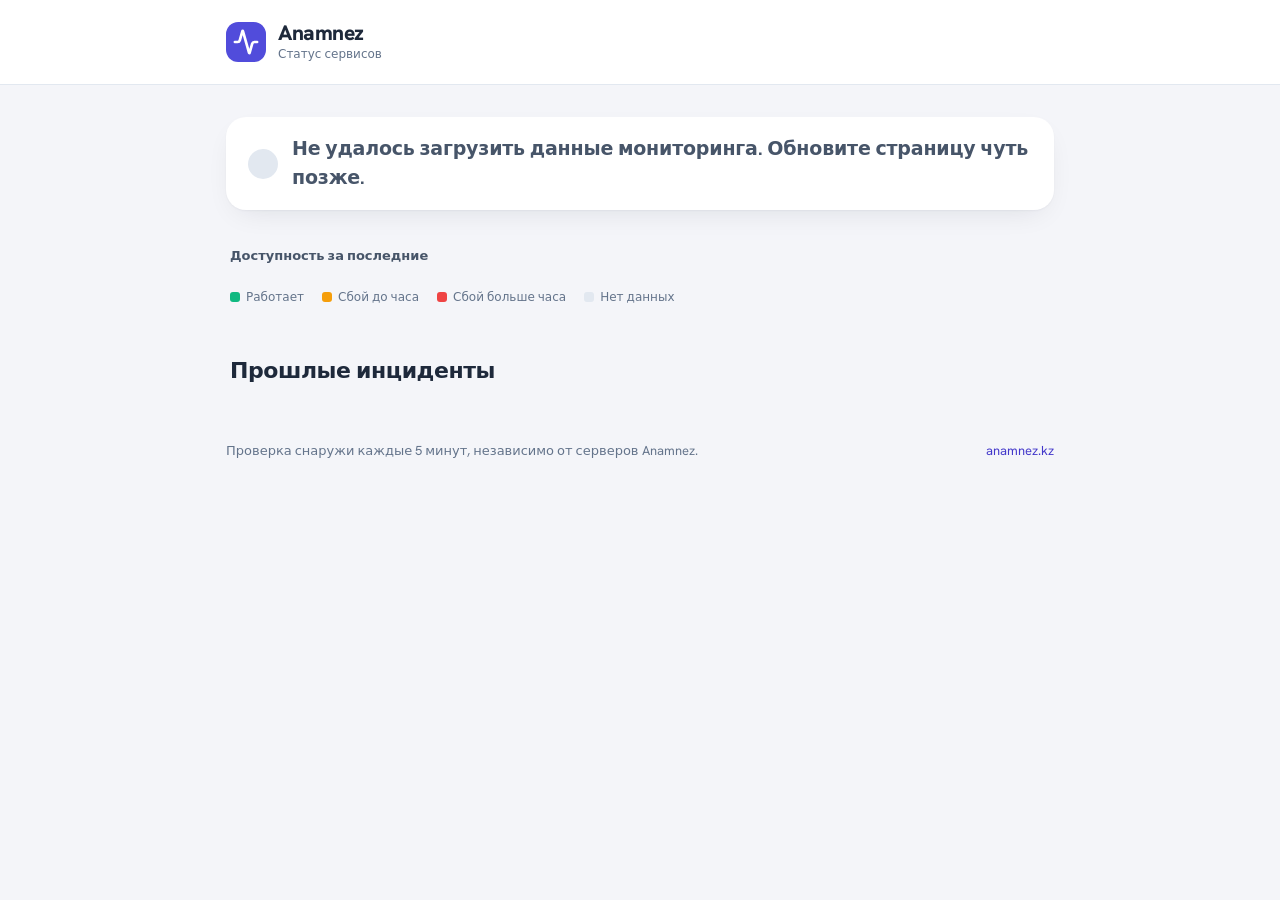
<file: index.html>
<!doctype html>
<html lang="ru">
<head>
  <meta charset="utf-8">
  <meta name="viewport" content="width=device-width, initial-scale=1">
  <meta name="color-scheme" content="light">
  <title>Anamnez — статус сервисов</title>
  <meta name="description" content="Текущее состояние сервисов Anamnez, доступность за 90 дней и история инцидентов.">
  <link rel="icon" href="logo.svg" type="image/svg+xml">
  <link rel="preconnect" href="https://fonts.googleapis.com">
  <link rel="preconnect" href="https://fonts.gstatic.com" crossorigin>
  <link rel="stylesheet" href="https://fonts.googleapis.com/css2?family=Hanken+Grotesk:wght@400;500;600;700;800&display=swap">
  <link rel="stylesheet" href="styles.css?v=20261028c">
</head>
<body>
  <header class="top">
    <div class="wrap top-inner">
      <a class="brand" href="https://www.anamnez.kz">
        <img src="logo.svg" alt="" width="40" height="40">
        <span>
          <span class="brand-name">Anamnez</span>
          <span class="brand-sub">Статус сервисов</span>
        </span>
      </a>
      <a class="btn" id="subscribe" hidden>Подписаться на обновления</a>
    </div>
  </header>

  <main class="wrap">
    <section id="banner" class="main-view banner loading" aria-live="polite">
      <span class="banner-icon" aria-hidden="true"></span>
      <span class="banner-text">Загружаем состояние сервисов…</span>
    </section>

    <section id="incident" class="incident-page" hidden></section>

    <section id="active" class="active" hidden></section>

    <div class="main-view caption">
      <span>Доступность за последние <span class="days-n"></span></span>
      <span id="checked" class="muted"></span>
    </div>

    <section class="main-view card" id="components" aria-label="Сервисы"></section>

    <ul class="main-view legend" aria-label="Обозначения">
      <li><i class="bar-ok"></i>Работает</li>
      <li><i class="bar-minor"></i>Сбой до часа</li>
      <li><i class="bar-major"></i>Сбой больше часа</li>
      <li><i class="bar-none"></i>Нет данных</li>
    </ul>

    <section class="main-view past">
      <h2>Прошлые инциденты</h2>
      <div id="past"></div>
    </section>
  </main>

  <footer class="wrap foot">
    <span>Проверка снаружи каждые 5 минут, независимо от серверов Anamnez.</span>
    <a href="https://www.anamnez.kz">anamnez.kz</a>
  </footer>

  <div id="tip" class="tip" role="tooltip" hidden></div>

  <script src="app.js?v=20261028c"></script>
</body>
</html>
</file>
<file: styles.css>
/* Anamnez design tokens — same values as apps/frontend/tailwind.config.ts */
:root {
  --brand: #514cdb;
  --brand-600: #4f46e5;
  --brand-700: #4338ca;
  --brand-50: #eef2ff;
  --canvas: #f4f5f9;
  --surface: #ffffff;
  --line: #e2e8f0;
  --ink: #1e293b;
  --ink-soft: #475569;
  --ink-muted: #64748b;
  --ink-faint: #94a3b8;
  --ok: #10b981;
  --ok-ink: #047857;
  --minor: #f59e0b;
  --minor-ink: #b45309;
  --major: #ef4444;
  --major-ink: #b91c1c;
  --none: #e2e8f0;
  --radius-card: 1.75rem;
  --shadow-card: 0 1px 2px rgba(15, 23, 42, .04), 0 10px 30px -12px rgba(15, 23, 42, .12);
  --shadow-pop: 0 8px 40px -8px rgba(15, 23, 42, .22);
  --shadow-btn: 0 6px 18px -6px rgba(79, 70, 229, .55);
}

* { box-sizing: border-box; }
[hidden] { display: none !important; }

body {
  margin: 0;
  background: var(--canvas);
  color: var(--ink);
  font: 400 15px/1.5 "Hanken Grotesk", system-ui, sans-serif;
  font-feature-settings: 'ss01', 'cv01';
  -webkit-font-smoothing: antialiased;
}

a { color: var(--brand-700); text-decoration: none; }
a:hover { text-decoration: underline; }

.wrap { width: 100%; max-width: 860px; margin: 0 auto; padding: 0 16px; }
.muted { color: var(--ink-muted); }

/* header */
.top {
  background: var(--surface);
  border-bottom: 1px solid var(--line);
}
.top-inner {
  display: flex;
  align-items: center;
  justify-content: space-between;
  gap: 16px;
  min-height: 84px;
}
.brand { display: inline-flex; align-items: center; gap: 12px; color: var(--ink); }
.brand:hover { text-decoration: none; }
.brand img { flex: none; }
.brand-name { display: block; font-size: 21px; font-weight: 800; letter-spacing: -0.02em; line-height: 1.1; }
.brand-sub { display: block; font-size: 12px; font-weight: 500; color: var(--ink-muted); }

.btn {
  display: inline-flex;
  align-items: center;
  border-radius: 12px;
  padding: 10px 16px;
  background: var(--brand-600);
  color: #fff;
  font-weight: 600;
  font-size: 14px;
  box-shadow: var(--shadow-btn);
  white-space: nowrap;
}
.btn:hover { background: var(--brand-700); text-decoration: none; }

main.wrap { padding-top: 32px; padding-bottom: 24px; }

/* overall banner */
.banner {
  display: flex;
  align-items: center;
  gap: 14px;
  padding: 18px 22px;
  border-radius: 20px;
  color: #fff;
  font-size: 19px;
  font-weight: 700;
  letter-spacing: -0.01em;
  box-shadow: var(--shadow-card);
}
.banner.ok { background: var(--ok); }
.banner.minor { background: var(--minor); }
.banner.major { background: var(--major); }
.banner.loading, .banner.error { background: var(--surface); color: var(--ink-soft); }
.banner-icon {
  flex: none;
  width: 30px;
  height: 30px;
  border-radius: 50%;
  background: rgba(255, 255, 255, .22) center / 18px no-repeat;
}
.banner.ok .banner-icon { background-image: url("data:image/svg+xml,%3Csvg xmlns='http://www.w3.org/2000/svg' viewBox='0 0 24 24' fill='none' stroke='%23fff' stroke-width='3' stroke-linecap='round' stroke-linejoin='round'%3E%3Cpath d='M20 6 9 17l-5-5'/%3E%3C/svg%3E"); }
.banner.minor .banner-icon,
.banner.major .banner-icon { background-image: url("data:image/svg+xml,%3Csvg xmlns='http://www.w3.org/2000/svg' viewBox='0 0 24 24' fill='none' stroke='%23fff' stroke-width='3' stroke-linecap='round'%3E%3Cpath d='M12 7v6M12 17h.01'/%3E%3C/svg%3E"); }
.banner.loading .banner-icon, .banner.error .banner-icon { background-color: var(--line); }
.banner.loading .banner-icon { animation: pulse 1.4s ease-in-out infinite; }
@keyframes pulse { 50% { opacity: .4; } }

/* active incidents */
.active { display: grid; gap: 12px; margin-top: 16px; }
.incident-card {
  background: var(--surface);
  border-radius: 20px;
  box-shadow: var(--shadow-card);
  padding: 18px 22px;
  border-left: 6px solid var(--major);
}
.incident-card.minor { border-left-color: var(--minor); }
.incident-card h3 { margin: 0 0 4px; font-size: 17px; font-weight: 700; }
.incident-card p { margin: 0; color: var(--ink-soft); font-size: 14px; }
.incident-card .stage { font-weight: 700; color: var(--major-ink); }
.incident-card.minor .stage { color: var(--minor-ink); }

/* components */
.caption {
  display: flex;
  justify-content: space-between;
  flex-wrap: wrap;
  gap: 4px 16px;
  margin: 36px 4px 10px;
  font-size: 13px;
  font-weight: 600;
  color: var(--ink-soft);
}
.card {
  background: var(--surface);
  border-radius: var(--radius-card);
  box-shadow: var(--shadow-card);
  overflow: hidden;
}
.comp { padding: 22px 26px 18px; }
.comp + .comp { border-top: 1px solid var(--line); }
.comp-head { display: flex; align-items: baseline; justify-content: space-between; gap: 12px; }
.comp-name { font-weight: 700; font-size: 16px; }
.comp-desc { display: block; font-size: 13px; color: var(--ink-muted); font-weight: 400; }
.state { flex: none; font-size: 14px; font-weight: 600; }
.state.ok { color: var(--ok-ink); }
.state.minor { color: var(--minor-ink); }
.state.major { color: var(--major-ink); }
.state.none { color: var(--ink-faint); }

.bars { display: flex; gap: 2px; height: 34px; margin-top: 14px; }
.bar { flex: 1 1 0; min-width: 0; border-radius: 3px; cursor: default; transition: opacity .12s; }
.bars:hover .bar { opacity: .55; }
.bars .bar:hover, .bars .bar.on { opacity: 1; }
.bar-ok { background: var(--ok); }
.bar-minor { background: var(--minor); }
.bar-major { background: var(--major); }
.bar-none { background: var(--none); }

.comp-foot {
  display: flex;
  align-items: center;
  gap: 10px;
  margin-top: 8px;
  font-size: 12px;
  color: var(--ink-faint);
  white-space: nowrap;
}
.comp-foot .rule { flex: 1; height: 1px; background: var(--line); }
.comp-foot .pct { color: var(--ink-muted); font-weight: 600; }

.legend {
  display: flex;
  flex-wrap: wrap;
  gap: 6px 18px;
  list-style: none;
  margin: 12px 4px 0;
  padding: 0;
  font-size: 12px;
  color: var(--ink-muted);
}
.legend li { display: inline-flex; align-items: center; gap: 6px; }
.legend i { width: 10px; height: 10px; border-radius: 3px; }

/* past incidents */
.past { margin-top: 48px; }
.past h2 { margin: 0 4px 6px; font-size: 22px; font-weight: 800; letter-spacing: -0.02em; }
.day { padding: 16px 4px; border-bottom: 1px solid var(--line); }
.day:last-child { border-bottom: 0; }
.day h3 { margin: 0 0 6px; font-size: 15px; font-weight: 700; }
.day .empty { margin: 0; color: var(--ink-faint); font-size: 14px; }
.past-item + .past-item { margin-top: 10px; }
.past-item a { font-weight: 700; color: var(--major-ink); }
.past-item.minor a { color: var(--minor-ink); }
.past-item p { margin: 2px 0 0; font-size: 13px; color: var(--ink-muted); }

.foot {
  display: flex;
  justify-content: space-between;
  flex-wrap: wrap;
  gap: 8px 16px;
  padding-top: 24px;
  padding-bottom: 40px;
  font-size: 13px;
  color: var(--ink-muted);
}

/* bar tooltip */
.tip {
  position: absolute;
  z-index: 10;
  width: 240px;
  padding: 12px 14px;
  border-radius: 14px;
  background: var(--surface);
  box-shadow: var(--shadow-pop);
  font-size: 13px;
  pointer-events: none;
}
.tip strong { display: block; font-size: 14px; margin-bottom: 4px; }
.tip .tip-row { display: flex; align-items: center; gap: 6px; color: var(--ink-soft); }
.tip .tip-row i { width: 8px; height: 8px; border-radius: 50%; flex: none; }
.tip ul { margin: 6px 0 0; padding-left: 16px; color: var(--ink-muted); }

/* Statuspage-style responsive history: 90 days on desktop, 60 on tablets, 30 on phones */
.days-60, .days-30 { display: none; }
@media (max-width: 760px) {
  .bars .bar:nth-child(-n+30) { display: none; }
  .days-90 { display: none; } .days-60 { display: inline; }
}
@media (max-width: 540px) {
  .bars .bar:nth-child(-n+60) { display: none; }
  .days-60 { display: none; } .days-30 { display: inline; }
  .top-inner { min-height: 72px; }
  .btn { padding: 8px 12px; font-size: 13px; }
  .brand-sub { display: none; }
  .banner { font-size: 17px; padding: 16px 18px; }
  .comp { padding: 18px 18px 14px; }
  .comp-head { flex-direction: column; gap: 2px; }
}

/* incident page (#incident-<n>) */
.incident-page { margin-top: 8px; }
.incident-page .back { display: inline-block; margin-bottom: 14px; color: var(--brand-600); font-weight: 600; text-decoration: none; }
.incident-page .back:hover { text-decoration: underline; }
.inc-card { padding: 24px 26px; border-left: 4px solid var(--ok); }
.inc-card.minor { border-left-color: var(--minor); }
.inc-card.major { border-left-color: var(--major); }
.inc-card h1 { margin: 6px 0 4px; font-size: 24px; line-height: 1.25; color: var(--ink); }
.inc-facts { display: grid; grid-template-columns: repeat(auto-fit, minmax(170px, 1fr)); gap: 14px; margin: 18px 0 0; }
.inc-facts dt { font-size: 12px; text-transform: uppercase; letter-spacing: .04em; color: var(--ink-faint); }
.inc-facts dd { margin: 3px 0 0; font-weight: 600; color: var(--ink); }
.inc-h { margin: 28px 0 10px; font-size: 18px; color: var(--ink); }
.timeline { padding: 6px 26px; }
.timeline .ev { display: grid; grid-template-columns: 190px 1fr; gap: 16px; padding: 16px 0; }
.timeline .ev + .ev { border-top: 1px solid var(--line); }
.ev-time { font-size: 13px; color: var(--ink-muted); }
.ev-text p { margin: 0 0 6px; color: var(--ink-soft); line-height: 1.55; }
.ev-text p:last-child { margin-bottom: 0; }
.ev-text a { color: var(--brand-600); }
@media (max-width: 640px) {
  .timeline .ev { grid-template-columns: 1fr; gap: 4px; }
  .inc-card, .timeline { padding-left: 18px; padding-right: 18px; }
}

/* the page switches views with the hidden attribute — class display rules must not override it */
[hidden] { display: none !important; }

/* planned maintenance (updates): blue, not counted against availability */
:root { --maint: #3b82f6; --maint-ink: #1d4ed8; }
.banner.maint { background: var(--maint); }
.banner.maint .banner-icon { background-image: url("data:image/svg+xml,%3Csvg xmlns='http://www.w3.org/2000/svg' viewBox='0 0 24 24' fill='none' stroke='%23fff' stroke-width='2.5' stroke-linecap='round' stroke-linejoin='round'%3E%3Cpath d='M14.7 6.3a4 4 0 0 0-5.4 5.4L3 18l3 3 6.3-6.3a4 4 0 0 0 5.4-5.4l-2.5 2.5-2.4-.6-.6-2.4z'/%3E%3C/svg%3E"); }
.state.maint { color: var(--maint-ink); }
.incident-card.maint { border-left-color: var(--maint); }
.incident-card.maint .stage { color: var(--maint-ink); }
.past-item.maint a { color: var(--maint-ink); }
.inc-card.maint { border-left-color: var(--maint); }
</file>
